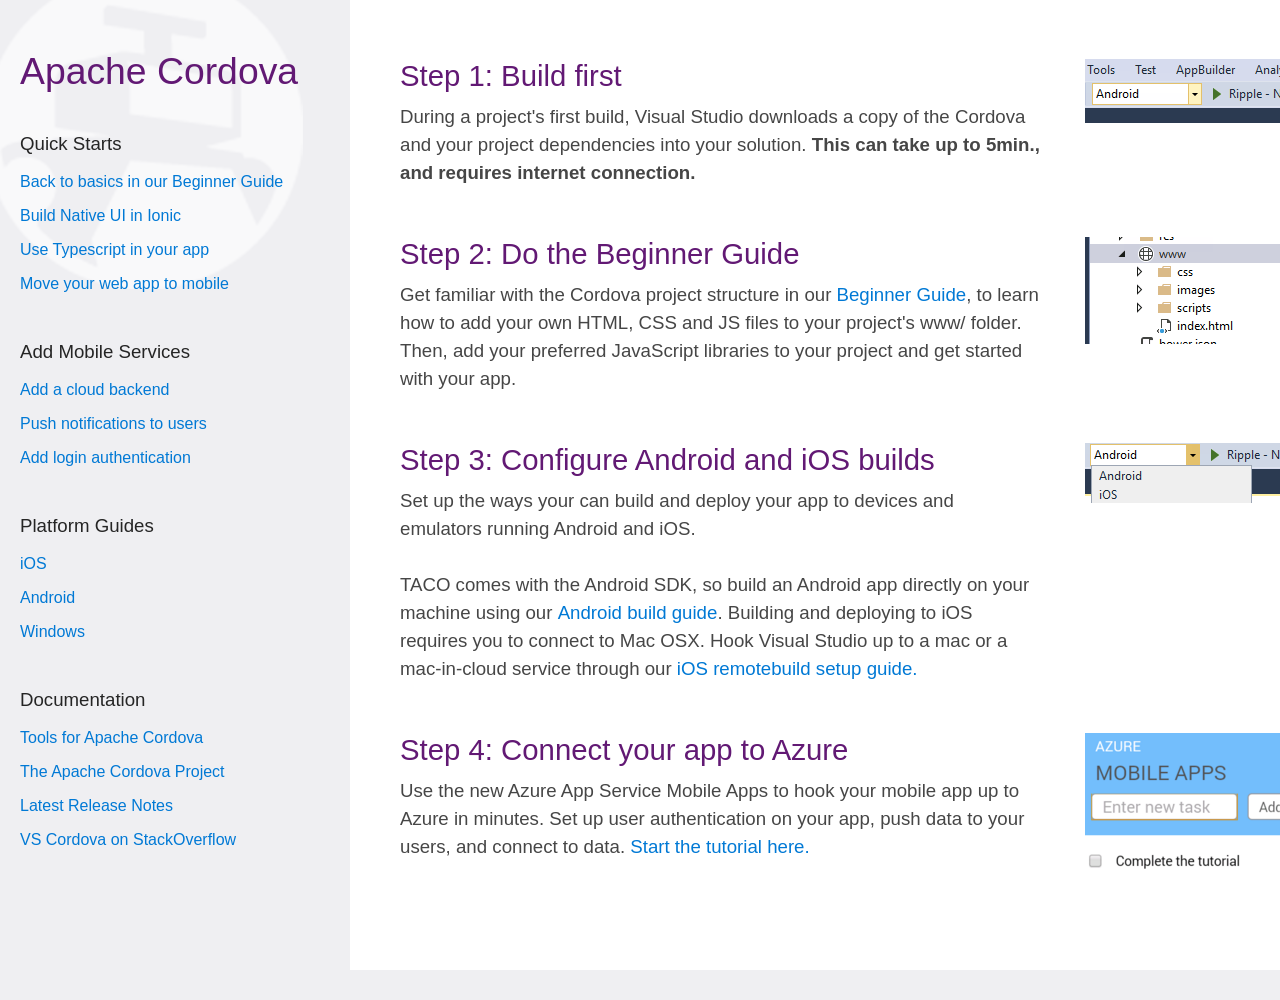
<file: Project_Readme.html>
<!DOCTYPE html>
<html>
	<head>
		<title>Getting started with Visual Studio Tools for Apache Cordova</title>
		<style type="text/css">
			* {
		        margin: 0;
		        padding: 0;
		        border: 0;
		        outline: 0;
		        font-size: 100%;
		        background: transparent;
				vertical-align: top;
	    	}
	    	html,body,.startpage {
	    		height:100%;
	    		white-space: nowrap;
	    	}
	    	.startpage {
	    		background-color: #efeff2;	
	    		font-family: "Segoe UI","Segoe WP",Helvetica,Arial,sans-serif;
				text-align: left;
	    	}
	    	#taco-bot {
	    		position:absolute;
				left:0;
	    		z-index: -1;
	    	}
	    	.side-menu {
				float:left;
	    		height:100%;
	    		width: 310px;
	    		padding: 50px 20px;
	    	}
	    	.side-menu-title {
	    		font-weight: 100;
	    		font-size: 28pt;
	    		color: #621974;
	    	}
	    	.side-menu-title-sub {
	    		margin:40px 0 10px;

	    		font-weight: 300;
	    		font-size: 14pt;
	    		color: #252525;
	    	}
	    	.side-menu-title-sub-body {
	    		padding:8px 0;

	    		font-weight: 500;
	    		font-size: 12pt;
	    		color: #0079d5;
	    	}
	    	a {
	    		color: #0079d5;
	    		text-decoration: none;
	    	}

	    	.content {
	    		position:absolute;
				left:350px;
				right:0;
	    		min-height:800px;
	    		min-width: 900px;
	    		padding: 59px 50px;
	    		
	    		background-color: white;
	    		white-space: normal;
	    	}
	    	.content-block {
	    		position: relative; 
	    		min-width: 900px;
	    	}
	    	.content-text {
				float:left;
	    		width:640px;
	    		margin-right: 45px;
	    	}
	    	.content-images {
	    		display:inline-block;
	    	}
	    	.content-title {
	    		padding-bottom: 10px;

				font-weight: 500;
	    		font-size: 22pt;
	    		color: #621974;
	    	}
	    	.content-title-body {
	    		padding-bottom: 50px;
	    		line-height: 150%;

				font-weight: 500;
	    		font-size: 14pt;
	    		color: #464646;
	    	}
	    	.step-image {
				float:left;
	    		position: relative;
	    	}


		</style>
	</head>

	<body class="startpage">
		<div id="taco-bot">
				<img width='303' height='289' title='TACO-bot' alt='I am the TACO bot' src='[data-uri]'>
			</div>

		<div class="side-menu">

			<h1 class="side-menu-title">Apache Cordova</h1>

			<div class="links">
				<h3 class="side-menu-title-sub">Quick Starts</h3>
				
					<p class="side-menu-title-sub-body"><a target="_blank" href="http://go.microsoft.com/fwlink/?LinkId=760737">Back to basics in our Beginner Guide</a></p>
					<p class="side-menu-title-sub-body"><a target="_blank" href="http://go.microsoft.com/fwlink/?LinkId=760739">Build Native UI in Ionic</a></p>
					<p class="side-menu-title-sub-body"><a target="_blank" href="http://go.microsoft.com/fwlink/?LinkId=760741">Use Typescript in your app</a></p>
					<p class="side-menu-title-sub-body"><a target="_blank" href="http://go.microsoft.com/fwlink/?LinkId=760740">Move your web app to mobile</a></p>
				
			</div>

			<div class="links">
				<h3 class="side-menu-title-sub">Add Mobile Services</h3>

					<p class="side-menu-title-sub-body"><a target="_blank" href="https://azure.microsoft.com/en-us/documentation/articles/app-service-mobile-cordova-get-started/">Add a cloud backend</a></p>
					<p class="side-menu-title-sub-body"><a target="_blank" href="https://azure.microsoft.com/en-us/documentation/articles/app-service-mobile-cordova-get-started-push/">Push notifications to users</a></p>
					<p class="side-menu-title-sub-body"><a target="_blank" href="https://azure.microsoft.com/en-us/documentation/articles/app-service-mobile-cordova-get-started-users/">Add login authentication</a></p>
				
			</div>

			<div class="links">
				<h3 class="side-menu-title-sub">Platform Guides</h3>
				
					<p class="side-menu-title-sub-body"><a target="_blank" href="http://go.microsoft.com/fwlink/?LinkId=760745">iOS</a></p>
					<p class="side-menu-title-sub-body"><a target="_blank" href="http://go.microsoft.com/fwlink/?LinkId=760746">Android</a></p>
					<p class="side-menu-title-sub-body"><a target="_blank" href=" http://go.microsoft.com/fwlink/?LinkId=760747">Windows</a></p>

			</div>

			<div class="links">
				<h3 class="side-menu-title-sub">Documentation</h3>
				
					<p class="side-menu-title-sub-body"><a target="_blank" href="http://go.microsoft.com/fwlink/?LinkId=760742">Tools for Apache Cordova</a></p>
					<p class="side-menu-title-sub-body"><a target="_blank" href="http://go.microsoft.com/fwlink/?LinkId=760748">The Apache Cordova Project</a></p>
					<p class="side-menu-title-sub-body"><a target="_blank" href="http://go.microsoft.com/fwlink/?LinkId=760744">Latest Release Notes</a></p>
					<p class="side-menu-title-sub-body"><a target="_blank" href="http://go.microsoft.com/fwlink/?LinkId=760743">VS Cordova on StackOverflow</a></p>
				
			</div>

			

		</div>

		<div class="content">
			<div class="content-block">
				<div class="content-text">
					<h1 class="content-title">Step 1: Build first</h1>
					<p class="content-title-body">During a project's first build, Visual Studio downloads a copy of the Cordova and your project dependencies into your solution. <strong>This can take up to 5min., and requires internet connection.</strong></p>
				</div>
				
				<img class="step-image" id="step1" width='215' height='64' title='Step 1' alt='Step 1' src='[data-uri]'>
			</div>

			<div class="content-block">
				<div class="content-text">
					<h1 class="content-title">Step 2: Do the Beginner Guide</h1>
					<p class="content-title-body">Get familiar with the Cordova project structure in our <a target="_blank" href="http://go.microsoft.com/fwlink/?LinkId=760737">Beginner Guide</a>, to learn how to add your own HTML, CSS and JS files to your project's www/ folder. Then, add your preferred JavaScript libraries to your project and get started with your app.</p>
				</div>
				
				<img class="step-image" id="step2" width='215' height='107' title='Step 2' alt='Step 2' src='[data-uri]'>
			</div>

			<div class="content-block">
				<div class="content-text">
					<h1 class="content-title">Step 3: Configure Android and iOS builds</h1>
					<p class="content-title-body">Set up the ways your can build and deploy your app to devices and emulators running Android and iOS. <br/><br/>TACO comes with the Android SDK, so build an Android app directly on your machine using our <a target="_blank" href="http://go.microsoft.com/fwlink/?LinkId=760746">Android build guide</a>. Building and deploying to iOS requires you to connect to Mac OSX. Hook Visual Studio up to a mac or a mac-in-cloud service through our <a target="_blank" href="http://go.microsoft.com/fwlink/?LinkId=760745">iOS remotebuild setup guide.</a></p>
				</div>
				
				<img class="step-image" id="step3" width='215' height='60' title='Step 3' alt='Step 3' src='[data-uri]'>
			</div>

			<div class="content-block">
				<div class="content-text">
					<h1 class="content-title">Step 4: Connect your app to Azure</h1>
					<p class="content-title-body">Use the new Azure App Service Mobile Apps to hook your mobile app up to Azure in minutes. Set up user authentication on your app, push data to your users, and connect to data. <a target="_blank" href="http://go.microsoft.com/fwlink/?LinkID=533127">Start the tutorial here.</a></p>
				</div>
				
				<img class="step-image" id="step4" width='215' height='140' title='Step 4' alt='Step 4' src='[data-uri]'>
			</div>
		</div>
	</body>
</html>
</file>
